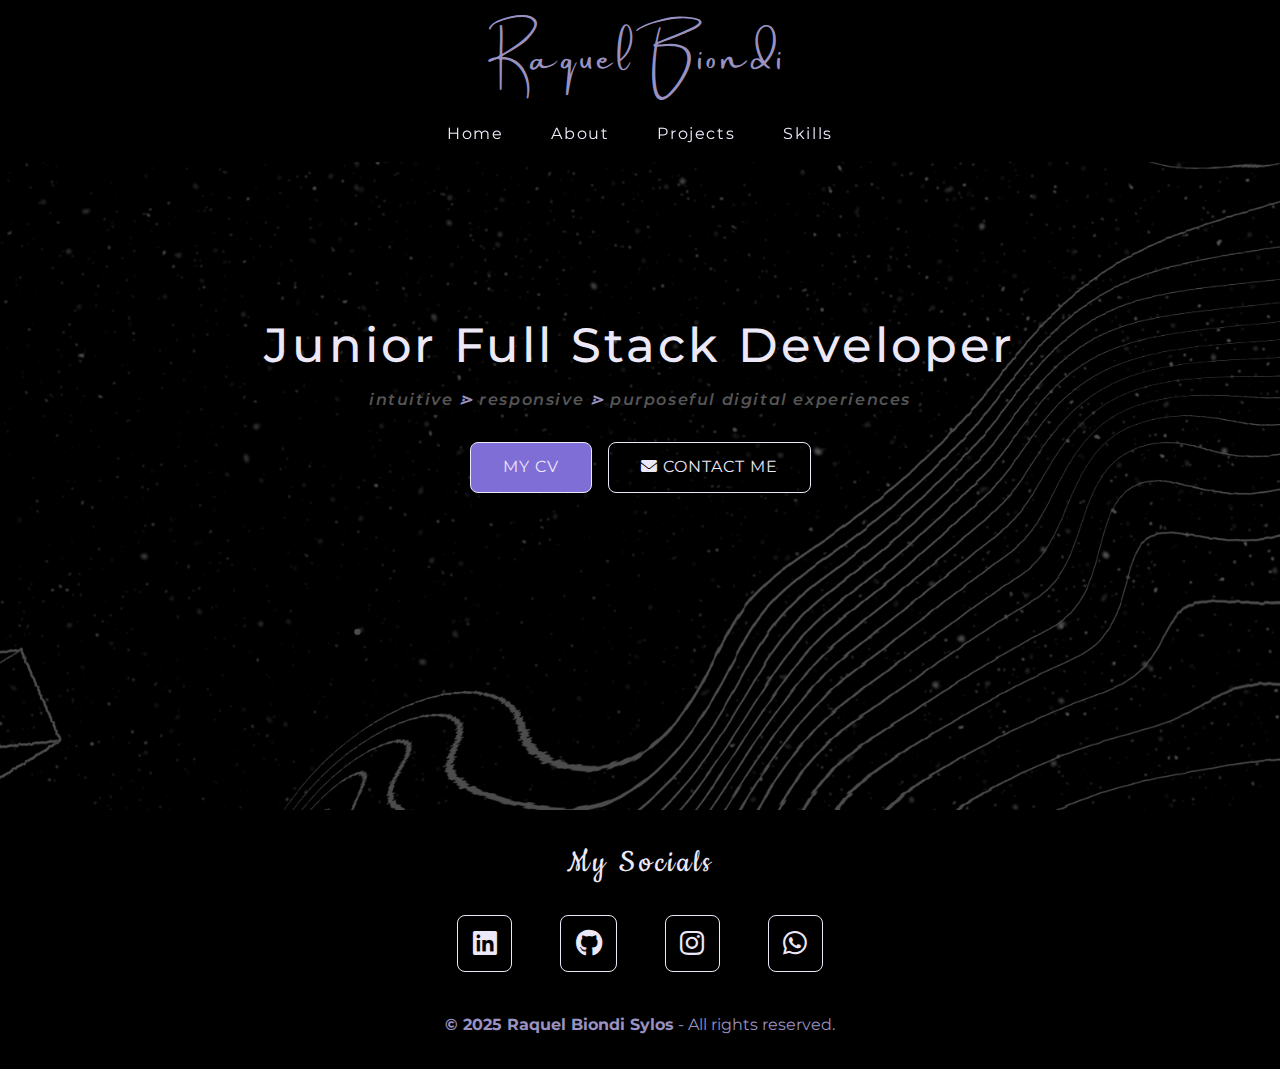
<file: index.html>
<!DOCTYPE html>
<html lang="en">
<head>
  <meta charset="UTF-8">
  <meta name="viewport" content="width=device-width, initial-scale=1.0">
  <title>Raquel Sylos</title>

  <!-- Google Fonts - Montserrat ,Playwrite, Cookie -->
  <link rel="preconnect" href="https://fonts.googleapis.com">
  <link rel="preconnect" href="https://fonts.gstatic.com" crossorigin>
  <link href="https://fonts.googleapis.com/css2?family=Cookie&family=Montserrat:ital,wght@0,100..900;1,100..900&family=Playwrite+IN:wght@100..400&display=swap" rel="stylesheet">

  <!-- Bootstrap CSS -->
  <link href="https://cdn.jsdelivr.net/npm/bootstrap@5.3.0/dist/css/bootstrap.min.css" rel="stylesheet">
  <link href="https://cdn.jsdelivr.net/npm/bootstrap-icons/font/bootstrap-icons.css" rel="stylesheet">


  <!-- Font Awesome -->
  <link rel="stylesheet" href="https://cdnjs.cloudflare.com/ajax/libs/font-awesome/6.0.0/css/all.min.css">
  <link rel="stylesheet" href="https://cdnjs.cloudflare.com/ajax/libs/font-awesome/6.0.0-beta3/css/all.min.css">

  <!-- Custom CSS -->
  <link rel="stylesheet" href="css/styles.css">
</head>

<body>
  <!-- Navbar -->
  <nav class="navbar navbar-expand-lg navbar-dark bg-dark fixed-top">
    <div class="container-fluid flex-column">
      <div class="logo-container">
        <h1 class="logo" style="font-family: 'Amsterdam Two';">Raquel Biondi</h1>
      </div>
      <button class="navbar-toggler" type="button" data-bs-toggle="collapse" data-bs-target="#navbarNav" aria-controls="navbarNav" aria-expanded="false" aria-label="Toggle navigation">
        <span class="navbar-toggler-icon"></span>
      </button>
      <div class="collapse navbar-collapse justify-content-center" id="navbarNav">
        <ul class="navbar-nav">
          <li class="nav-item"><a class="nav-link hoverable" href="#" onclick="carregarPagina('home-content.html')">Home</a></li>
          <li class="nav-item"><a class="nav-link hoverable" href="#" onclick="carregarPagina('about.html')">About</a></li>
          <li class="nav-item"><a class="nav-link hoverable" href="#" onclick="carregarPagina('projects.html')">Projects</a></li>
          <li class="nav-item"><a class="nav-link hoverable" href="#" onclick="carregarPagina('skills.html')">Skills</a></li>

        </ul>
      </div>
    </div>
  </nav>


  <!-- Área de conteúdo dinâmico -->
  <main id="content">
    <!-- Aqui vai o conteúdo da home por padrão -->
    <header>
        <!-- Seu header atual da home aqui -->
    </header>
  </main>

  <!-- Footer -->
  <footer class="list-inline text-center">
    <h1>My Socials</h1>
      <ul class="list-inline text-center">
        <li>
          <a href="https://www.linkedin.com/in/raquelbiondi/" target="_blank">
            <i class="fab fa-linkedin"></i>
          </a>
        </li>
        <li>
          <a href="https://github.com/raquelsylos" target="_blank">
            <i class="fab fa-github"></i>
          </a>
        </li>
        <li>
          <a href="https://www.instagram.com/_raquelbiondi" target="_blank">
            <i class="fab fa-instagram"></i>
          </a>
        </li>
        <li>
          <a href="https://wa.me/+5511984107721" target="_blank">
            <i class="fab fa-whatsapp"></i>
          </a>
        </li>
      </ul>
      <p><strong>&copy; 2025 Raquel Biondi Sylos</strong> - All rights reserved.</p>

    </footer>
    <!-- </p>
      <div class="social-icons">
        <a href="#" class="social-icon">
          <i class="fab fa-linkedin"></i>
        </a>
        <a href="#" class="social-icon">
          <i class="fab fa-github"></i>
        </a>
        <a href="#" class="social-icon">
          <i class="fab fa-instagram"></i>
        </a>
      </div>
      <p>&copy; 2025 Raquel Biondi Sylos - All rights reserved.</p>
    </div> -->

  <!-- Bootstrap JS -->
  <script src="https://cdn.jsdelivr.net/npm/bootstrap@5.3.0/dist/js/bootstrap.bundle.min.js"></script>

  <!-- Custom JS -->
  <script src="index.js"></script>
</body>
</html>
</file>
<file: css/styles.css>
@font-face {
  font-family: "Amsterdam Two";
  src: url("/fonts/amsterdam-two-ttf.ttf") format("truetype");
  font-weight: normal;
  font-style: normal;
}
* {
  margin: 0;
  padding: 0;
  box-sizing: border-box;
}

body {
  font-family: "Montserrat", sans-serif;
  margin: 0;
  padding: 0;
}

.navbar {
  position: fixed;
  top: 0;
  width: 100%;
  transition: top 0.3s;
  z-index: 10;
  padding: 0.2;
  background-color: #000000 !important;
}
.navbar .container-fluid {
  display: flex;
  flex-direction: column;
  align-items: center;
  max-width: 1200px;
  margin: 0 auto;
}
.navbar .logo-container {
  text-align: center;
  margin-bottom: 1rem;
  width: 100%;
}
.navbar .logo {
  font-size: 2.2rem;
  color: #9992C1;
  letter-spacing: 0.3rem;
  font-weight: lighter;
  margin: 1rem 0;
  padding: 0.5rem 0;
}
@media (max-width: 768px) {
  .navbar .logo {
    font-size: 1.5rem;
  }
}
@media (max-width: 320px) {
  .navbar .logo {
    font-size: 1rem;
  }
}
.navbar .navbar-collapse {
  width: 100%;
  justify-content: center;
}
.navbar .navbar-nav {
  display: flex;
  gap: 2rem;
}
@media (max-width: 768px) {
  .navbar .navbar-nav {
    gap: 1rem;
  }
}
@media (max-width: 320px) {
  .navbar .navbar-nav {
    gap: 0.5rem;
  }
}
.navbar .nav-link {
  color: #ece8f8;
  letter-spacing: 0.1rem;
}
.navbar .nav-link:hover {
  color: #7F6ED6;
  text-decoration: none;
  font-weight: bold;
}

.nav-up {
  top: -100px;
}

.nav-down {
  top: 0;
}

.hoverable {
  display: inline-block;
  backface-visibility: hidden;
  vertical-align: middle;
  position: relative;
  transform: translateZ(0);
  transition: transform 0.3s;
}
.hoverable:before {
  position: absolute;
  pointer-events: none;
  z-index: -1;
  content: "";
  top: 100%;
  left: 5%;
  height: 10px;
  width: 90%;
  opacity: 0;
  background: radial-gradient(ellipse at center, rgba(255, 255, 255, 0.35) 0%, rgba(255, 255, 255, 0) 80%);
  transition: transform 0.3s, opacity 0.3s;
}
.hoverable:hover, .hoverable:focus {
  transform: translateY(-5px);
}
.hoverable:hover:before, .hoverable:focus:before {
  opacity: 1;
  transform: translateY(-5px);
}

.hero {
  position: relative;
  background: url("../assets/header_bg2.jpg") no-repeat center center/cover;
  height: 90vh;
  display: flex;
  justify-content: center;
  align-items: center;
  text-align: center;
  padding: 2rem;
  color: #ece8f8;
}
.hero::before {
  content: "";
  position: absolute;
  top: 0;
  left: 0;
  width: 100%;
  height: 100%;
  bottom: 0;
  background-color: rgba(0, 0, 0, 0.7);
  z-index: 1;
}
.hero .hero-content {
  position: relative;
  z-index: 2;
  max-width: 800px;
}
.hero .hero-content h1 {
  font-family: "Montserrat", sans-serif;
  font-size: 3rem;
  margin-bottom: 1rem;
  letter-spacing: 0.2rem;
}
@media (max-width: 768px) {
  .hero .hero-content h1 {
    font-size: 2.5rem;
  }
}
@media (max-width: 320px) {
  .hero .hero-content h1 {
    font-size: 2rem;
    margin-bottom: 3rem;
    letter-spacing: 0.1rem;
  }
}
.hero .hero-content h4 {
  font-family: "Montserrat", sans-serif;
  font-size: 1rem;
  font-weight: 600;
  font-style: italic;
  margin-bottom: 1rem;
  letter-spacing: 0.1rem;
  color: #555;
}
.hero .hero-content p {
  font-family: "Montserrat", sans-serif;
  font-size: 1.2rem;
  margin-bottom: 2rem;
}
@media (max-width: 768px) {
  .hero .hero-content p {
    font-size: 1rem;
  }
}
@media (max-width: 320px) {
  .hero .hero-content p {
    font-size: 0.9rem;
  }
}
.hero .hero-content .hero-buttons {
  display: flex;
  gap: 1rem;
  justify-content: center;
}
@media (max-width: 768px) {
  .hero .hero-content .hero-buttons {
    flex-direction: column;
    gap: 0.5rem;
  }
}
@media (max-width: 320px) {
  .hero .hero-content .hero-buttons {
    display: grid;
  }
}

.btn-ghost,
.btn-outline-light {
  font-size: 1rem;
  margin-top: 1rem;
  padding: 0.8rem 2rem;
  text-transform: uppercase;
  letter-spacing: 1px;
  border-radius: 8px;
  text-decoration: none;
  display: inline-block;
}
@media (max-width: 768px) {
  .btn-ghost,
  .btn-outline-light {
    font-size: 0.9rem;
    padding: 0.7rem 1.5rem;
  }
}
@media (max-width: 320px) {
  .btn-ghost,
  .btn-outline-light {
    font-size: 0.8rem;
    padding: 0.6rem 1rem;
  }
}

.btn-ghost {
  background-color: #7F6ED6;
  color: #ece8f8;
  border: 1px solid #ece8f8;
  transition: background-color 0.3s ease, color 0.3s ease;
}
.btn-ghost:hover {
  background-color: rgb(103, 80.7777777778, 213.2222222222);
  color: #000;
  font-weight: 700;
}

.btn-outline-light {
  background-color: transparent;
  color: #ece8f8;
  border: 1px solid #ece8f8;
  transition: background-color 0.3s ease, color 0.3s ease;
}
.btn-outline-light:hover {
  background-color: #ece8f8;
  color: #482FC4;
  font-weight: 700;
}

footer {
  display: block;
  width: 100%;
  padding-top: 2rem;
  padding-bottom: 2rem;
  background-color: #000000;
  overflow: hidden;
}
footer h1 {
  font-size: 35px;
  text-align: center;
  font-family: "Cookie", serif;
  color: #ece8f8;
  letter-spacing: 0.2rem;
}
footer .list-inline {
  text-align: center;
  display: flex;
  justify-content: center;
}
footer .list-inline li {
  display: inline;
  padding: 2rem 0;
}
footer .list-inline li a {
  padding: 0.7rem 0.9rem;
  margin: 1.5rem;
  font-size: 1.7rem;
  color: #ece8f8;
  text-decoration: none;
  border-radius: 8px;
  border: solid 0.1px #ece8f8;
  transition: transform 0.3s ease;
}
footer .list-inline li a:hover {
  color: #7F6ED6;
  transform: scale(1.2);
}
footer p {
  margin: 0;
  color: #9992C1;
}

#about {
  display: flex;
  align-items: flex-start;
  justify-content: space-between;
  padding: 10rem 4rem 4rem;
  gap: 4rem;
  min-height: 100vh;
  width: 100%;
  max-width: 1400px;
  margin: 0 auto;
}
#about .image-container {
  flex: 1;
  max-width: 500px;
  padding-top: 1rem;
}
#about .image-container img {
  width: 100%;
  height: auto;
  display: block;
  border-radius: 12px;
  box-shadow: 0 4px 8px rgba(0, 0, 0, 0.1);
}
#about .content-container {
  flex: 1;
  padding-top: 1rem;
}
#about .content-container h1 {
  font-size: 1.5rem;
  margin-bottom: 2rem;
  color: #7F6ED6;
  letter-spacing: 0.3rem;
}
@media (max-width: 768px) {
  #about .content-container h1 {
    font-size: 2.5rem;
  }
}
#about .content-container p {
  font-size: 1rem;
  line-height: 1.8;
  margin-bottom: 1.3rem;
  color: #555;
}
#about .content-container p.w3-text-grey {
  color: #555;
}
#about .content-container p strong {
  font-weight: 600;
  color: #555;
}
#about .content-container h3 {
  font-size: 1.2rem;
  margin-bottom: 1.3rem;
  color: #7F6ED6;
  letter-spacing: 0.2rem;
}
#about .content-container h4 {
  font-size: 1rem;
  line-height: 1.8;
  margin-bottom: 1.3rem;
  color: #555;
}
#about .content-container h4.w3-text-grey {
  color: #555;
}
#about .content-container h4 a {
  font-weight: 600;
  color: #555;
  text-decoration: none;
  text-transform: uppercase;
  letter-spacing: 0.1rem;
}
@media (max-width: 1024px) {
  #about {
    padding-top: 8rem;
    gap: 2rem;
  }
  #about .content-container h1 {
    font-size: 1.5rem;
  }
  #about .content-container p {
    font-size: 0.8rem;
  }
  #about .image-container {
    max-width: 40%;
  }
}
@media (max-width: 768px) {
  #about {
    flex-direction: column;
    padding: 6rem 1.5rem 2rem;
    text-align: center;
  }
  #about .navbar .logo-container {
    margin-bottom: 0;
  }
  #about .image-container {
    max-width: 100%;
    margin: 0 auto 2rem;
    margin-top: 2rem;
  }
  #about .content-container {
    padding-top: 0;
  }
  #about .content-container h1 {
    margin-bottom: 1.5rem;
  }
  #about .content-container p {
    font-size: 1rem;
    line-height: 1.6;
  }
}

#projects {
  padding: 8rem 4rem 4rem;
  min-height: 100vh;
  width: 100%;
  margin: 0 auto;
}
#projects .projects-container {
  max-width: 1200px;
  margin: 0 auto;
}
#projects .projects-container h2 {
  font-size: 1.5rem;
  margin: 3rem;
  text-align: center;
  color: #7F6ED6;
  letter-spacing: 0.3rem;
}
#projects .projects-container h4 {
  display: flex;
  justify-content: center;
  text-align: center;
  padding-top: 2rem;
  font-family: "Cookie", serif;
  font-size: 2rem;
  color: #7F6ED6;
}
#projects .projects-grid {
  display: grid;
  grid-template-columns: repeat(2, 1fr);
  gap: 2.5rem;
  padding: 1rem;
}
#projects .project-card {
  background: #fff;
  border-radius: 12px;
  overflow: hidden;
  box-shadow: 0 4px 8px rgba(0, 0, 0, 0.1);
  transition: transform 0.3s ease;
  height: 100%;
}
#projects .project-card:hover {
  transform: translateY(-5px);
  box-shadow: 0 6px 12px rgba(0, 0, 0, 0.15);
}
#projects .project-card .project-image {
  max-width: 100%;
  width: 100%;
  max-height: 250px;
  height: 100%;
  overflow: hidden;
}
#projects .project-card .project-image img {
  width: 100%;
  height: 100%;
  object-fit: cover;
  transition: transform 0.3s ease;
}
#projects .project-card .project-image img:hover {
  transform: scale(1.05);
}
#projects .project-card .project-content {
  padding: 1.8rem;
}
#projects .project-card .project-content h3 {
  margin-bottom: 1rem;
  font-size: 1.5rem;
  color: #7F6ED6;
  font-weight: 600;
}
#projects .project-card .project-content p {
  margin-bottom: 1.5rem;
  color: #555;
  line-height: 1.6;
}
#projects .project-card .project-content .project-links {
  display: flex;
  gap: 1rem;
  justify-content: flex-start;
}
#projects .project-card .project-content .project-links a {
  padding: 0.7rem 1.2rem;
  border-radius: 8px;
  text-decoration: none;
  font-weight: 500;
  letter-spacing: 0.1rem;
  transition: all 0.3s ease;
}
#projects .project-card .project-content .project-links a.btn-project {
  background: #7F6ED6;
  color: #ece8f8;
  transition: background-color 0.3s ease, transform 0.3s;
}
#projects .project-card .project-content .project-links a.btn-project:hover {
  background: rgb(103, 80.7777777778, 213.2222222222);
  transform: translateY(-2px);
}
#projects .project-card .project-content .project-links a.btn-github {
  border: 2px solid #555;
  color: #555;
}
#projects .project-card .project-content .project-links a.btn-github:hover {
  background: #ece8f8;
  transform: translateY(-2px);
}
@media (max-width: 1024px) {
  #projects {
    padding: 7rem 2rem 3rem;
  }
  #projects .projects-grid {
    gap: 2rem;
  }
}
@media (max-width: 768px) {
  #projects {
    padding: 7rem 1.5rem 0 1.5rem;
  }
  #projects .projects-grid {
    grid-template-columns: 1fr;
    gap: 0;
    padding: 0;
  }
  #projects .projects-grid .project-card {
    margin-top: 0;
    margin-bottom: 2rem;
    padding-bottom: 1rem;
    height: fit-content;
  }
  #projects .projects-grid .project-card .project-image {
    width: 100%;
  }
  #projects .projects-grid .project-card .project-content {
    padding: 1.5rem;
    padding-bottom: 0;
  }
}

/* Skills Section */
#skills {
  padding: 7rem 4rem 2rem 4rem;
}
#skills .skills-container {
  max-width: 1200px;
  margin: 5rem auto 2rem auto;
  text-align: center;
}
#skills .skills-container h2 {
  margin-bottom: 30px;
  font-size: 1.5rem;
  text-align: center;
  color: #7F6ED6;
  letter-spacing: 0.3rem;
}
#skills .skills-container .skills-grid {
  display: flex;
  flex-wrap: wrap;
  justify-content: center;
  gap: 20px;
  margin-bottom: 1.2rem;
}
#skills .skills-container .skills-grid .skill-card {
  background-color: #ece8f8;
  border-radius: 8px;
  box-shadow: 0 4px 6px rgba(0, 0, 0, 0.3);
  padding: 2rem 1.5rem;
  width: 300px;
  text-align: center;
}
#skills .skills-container .skills-grid .skill-card h3 {
  font-size: 0.9rem;
  margin-bottom: 15px;
  color: #555;
  font-family: "Montserrat", sans-serif;
  text-transform: uppercase;
  letter-spacing: 0.2rem;
  font-weight: 700;
}
#skills .skills-container .skills-grid .skill-card span {
  font-size: 14px;
  margin: 0.1rem 0.3rem;
  padding: 0.5rem;
  border: 1px solid #7F6ED6;
  color: #555;
  border-radius: 8px;
}
@media (max-width: 768px) {
  #skills {
    padding: 6rem auto 1rem auto;
    border: solid red 1px;
  }
  #skills .skills-container h2 {
    font-size: 1rem;
    margin-bottom: 20px;
  }
  #skills .skills-grid .skill-card {
    width: 100%;
  }
}

/*# sourceMappingURL=styles.css.map */
</file>
